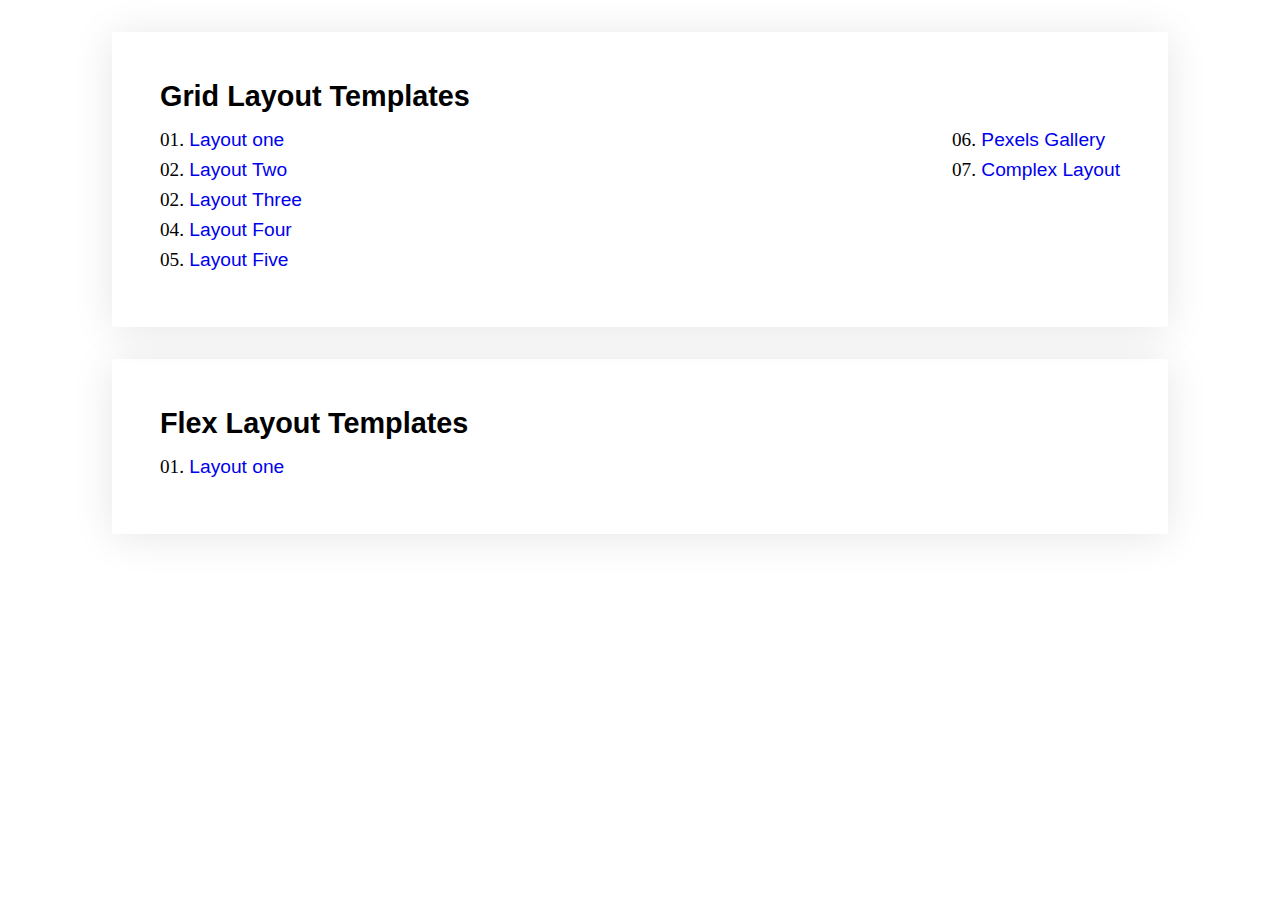
<file: index.html>
<!DOCTYPE html>
<html lang="en">
  <head>
    <meta charset="UTF-8" />
    <meta http-equiv="X-UA-Compatible" content="IE=edge" />
    <meta name="viewport" content="width=device-width, initial-scale=1.0" />
    <title>CSS Essentials || Jab</title>

    <link rel="stylesheet" href="style/reset.css" />
    <link rel="stylesheet" href="style/app.css" />
  </head>
  <body>
    <main>
      <div class="container">
        <!-- Part One -->
        <div class="part-one main">
          <h2>Grid Layout Templates</h2>
          <div class="grid-list">
            <ul class="d-flex">
              <div>
                <li>
                  <span>01.</span>
                  <a href="./Grid/Layout-one.htm" target="_blank">Layout one</a>
                </li>
                <li>
                  <span>02.</span>
                  <a href="./Grid/Layout-two.htm" target="_blank">Layout Two</a>
                </li>
                <li>
                  <span>02.</span>
                  <a href="./Grid/Layout-three.htm" target="_blank"
                    >Layout Three</a
                  >
                </li>
                <li>
                  <span>04.</span>
                  <a href="./Grid/Layout-four.htm" target="_blank"
                    >Layout Four</a
                  >
                </li>
                <li>
                  <span>05.</span>
                  <a href="./Grid/Layout-five.htm" target="_blank"
                    >Layout Five</a
                  >
                </li>
              </div>
              <div>
                <li>
                  <span>06.</span>
                  <a href="./Grid/Gallery.htm" target="_blank"
                    >Pexels Gallery</a
                  >
                </li>
                <li>
                  <span>07.</span>
                  <a href="./Grid/template-one.htm" target="_blank"
                    >Complex Layout</a
                  >
                </li>
              </div>
            </ul>
          </div>
        </div>
        <!-- Part Two -->
        <div class="part-two main">
          <h2>Flex Layout Templates</h2>
          <div class="flex-list">
            <ul>
              <li>
                <span>01.</span>
                <a href="./Flex/Layout-one.htm">Layout one</a>
              </li>
            </ul>
          </div>
        </div>
      </div>
    </main>
  </body>
</html>
</file>
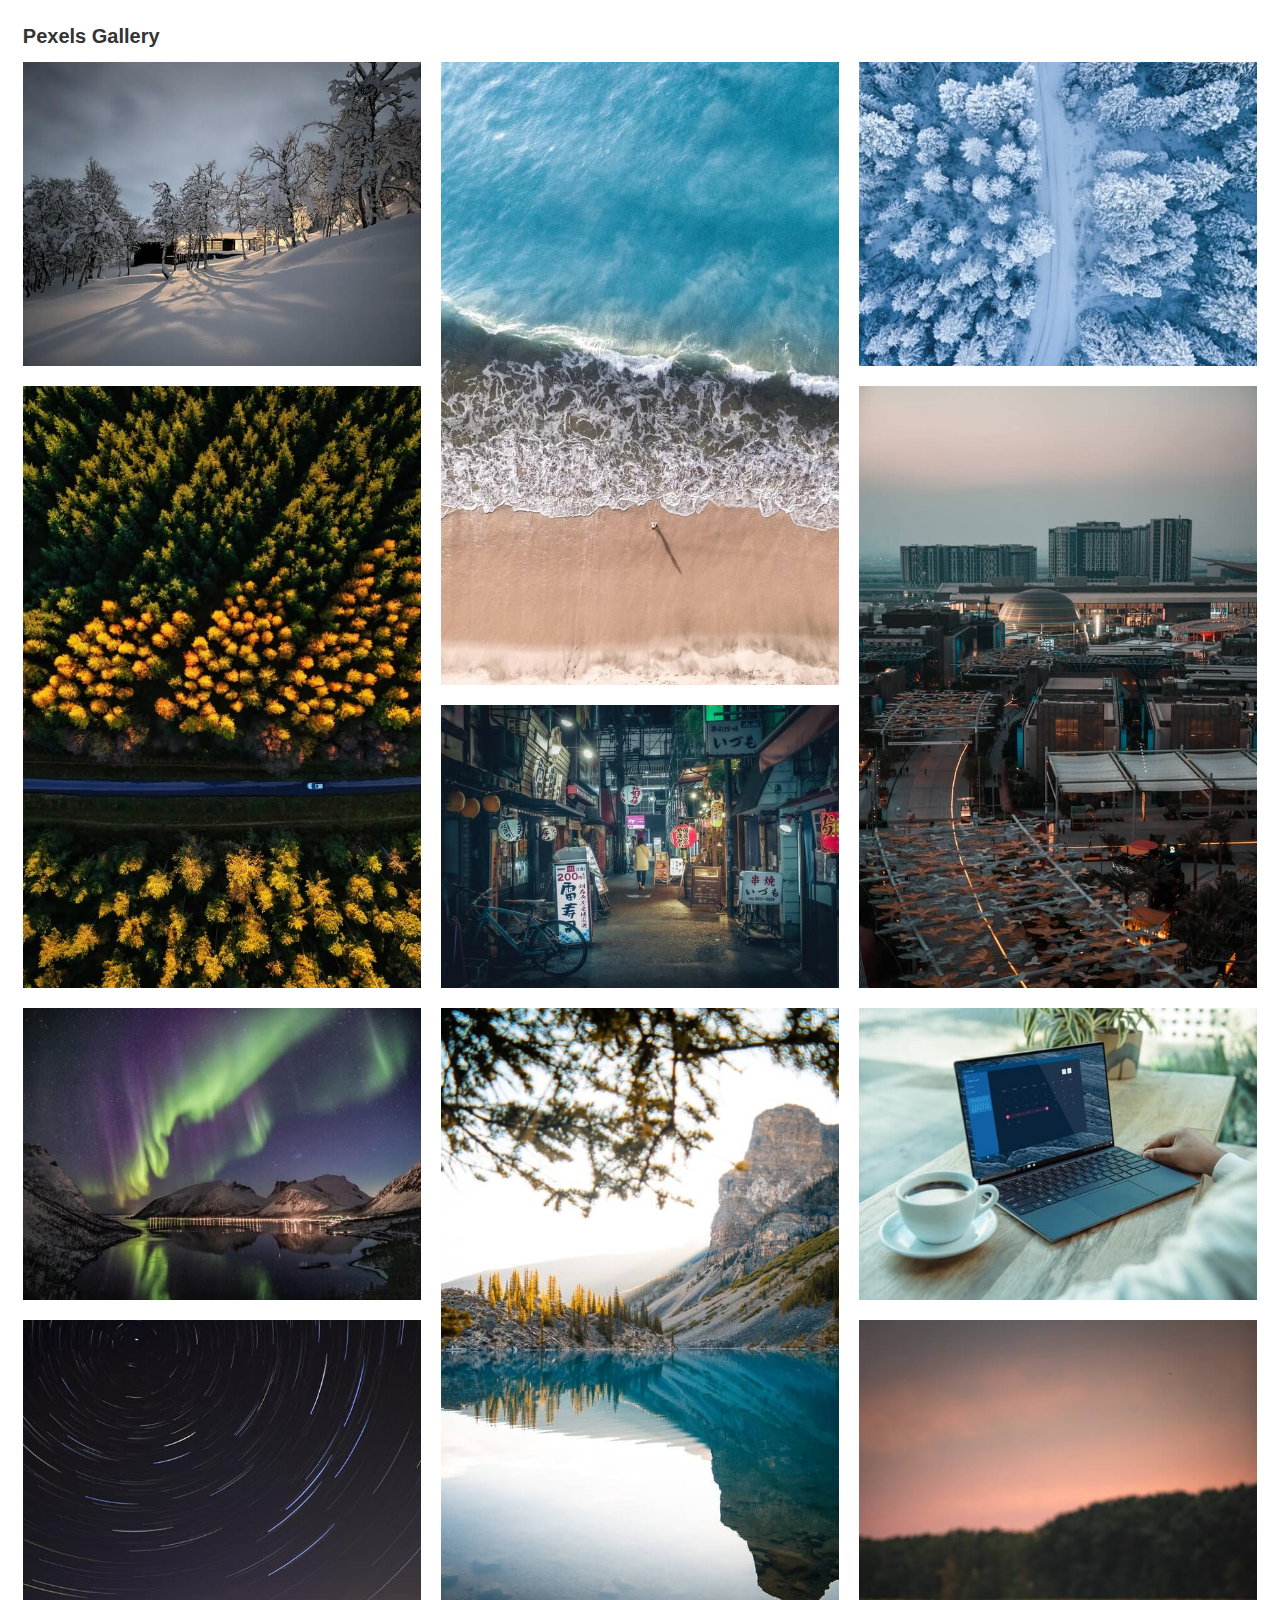
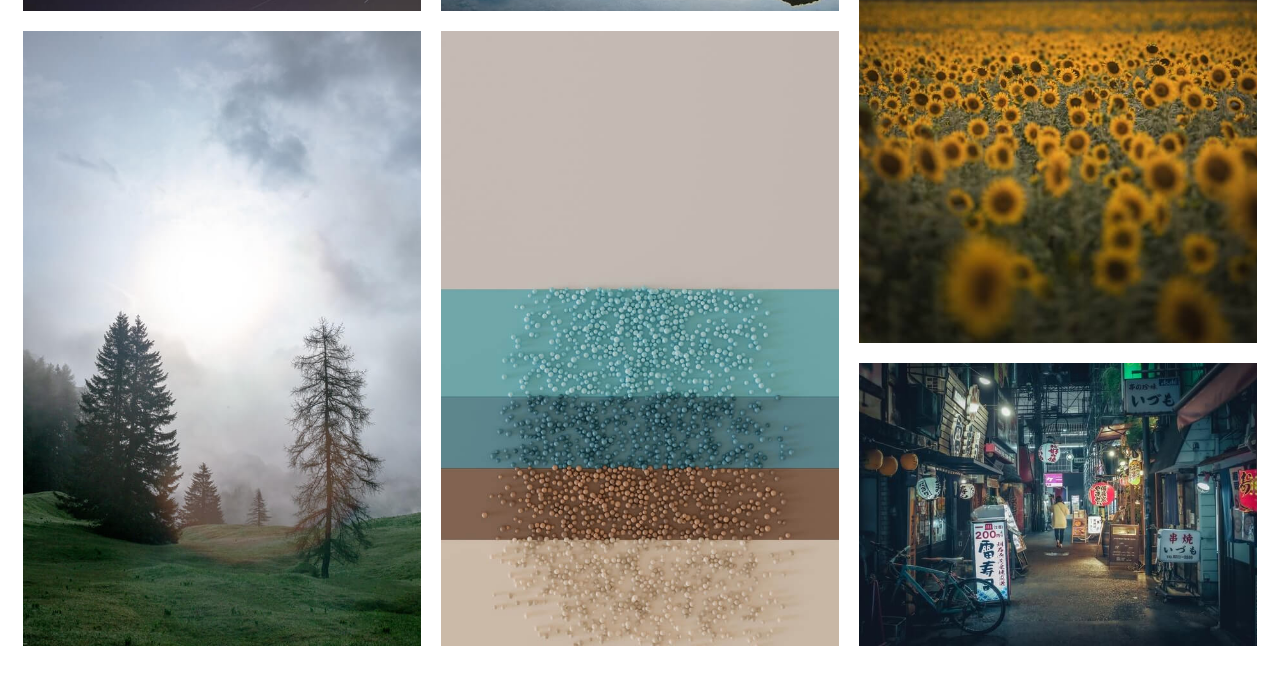
<file: Grid/Gallery.htm>
<!DOCTYPE html>
<html lang="en">
  <head>
    <meta charset="UTF-8" />
    <meta http-equiv="X-UA-Compatible" content="IE=edge" />
    <meta name="viewport" content="width=device-width, initial-scale=1.0" />
    <title>Gallery || Css Grid</title>
    <style>
      *,
      *::after,
      *::before {
        margin: 0;
        padding: 0;
        box-sizing: inherit;
      }

      html {
        box-sizing: border-box;
        font-size: 62.5%;
      }

      body {
        font-family: sans-serif;
        color: #333;
        font-weight: 600;
        line-height: 1.6;
      }

      h1 {
        text-align: left;
        font-size: 2rem;
        margin-left: 10px;
      }

      .container {
        max-width: 98%;
        margin: 2rem auto;
      }

      .gallery img {
        width: 100%;
        height: 100%;
        object-fit: cover;
      }
      .gallery {
        display: grid;
        grid-template-columns: repeat(auto-fit, minmax(100px, 1fr));
      }

      .item--1 {
        grid-column: auto / span 4;
        grid-row: auto / span 2;
      }
      .item--2 {
        grid-column: auto / span 4;
      }
      .item--3 {
        grid-column: auto / span 4;
        grid-row: auto / span 2;
      }
      figure {
        margin: 10px;
      }
    </style>
  </head>
  <body>
    <div class="container">
      <h1>Pexels Gallery</h1>
      <div class="gallery">
        <figure class="gallery_item item--2">
          <img src="tinified/random.jpg" alt="snow" />
        </figure>
        <figure class="gallery_item item--3">
          <img src="tinified/ver.jpg" alt="snow" />
        </figure>
        <figure class="gallery_item item--2">
          <img src="tinified/rect.jpg" alt="snow" />
        </figure>
        <figure class="gallery_item item--1">
          <img src="tinified/random2.jpg" alt="snow" />
        </figure>
        <figure class="gallery_item item--1">
          <img src="tinified/random3.jpg" alt="snow" />
        </figure>
        <figure class="gallery_item item--2">
          <img src="tinified/random5.jpg" alt="snow" />
        </figure>
        <figure class="gallery_item item--2">
          <img src="tinified/rect-1.jpg" alt="snow" />
        </figure>
        <figure class="gallery_item item--3">
          <img src="tinified/ver-1.jpg" alt="snow" />
        </figure>
        <figure class="gallery_item item--2">
          <img src="tinified/random6.jpg" alt="snow" />
        </figure>

        <figure class="gallery_item item--2">
          <img src="tinified/rect-2.jpg" alt="snow" />
        </figure>
        <figure class="gallery_item item--1">
          <img src="tinified/random1.jpg" alt="snow" />
        </figure>
        <figure class="gallery_item item--3">
          <img src="tinified/ver-2.jpg" alt="snow" />
        </figure>
        <figure class="gallery_item item--1">
          <img src="tinified/random4.jpg" alt="snow" />
        </figure>
        <figure class="gallery_item item--2">
          <img src="tinified/random5.jpg" alt="snow" />
        </figure>
      </div>
    </div>
  </body>
</html>
</file>
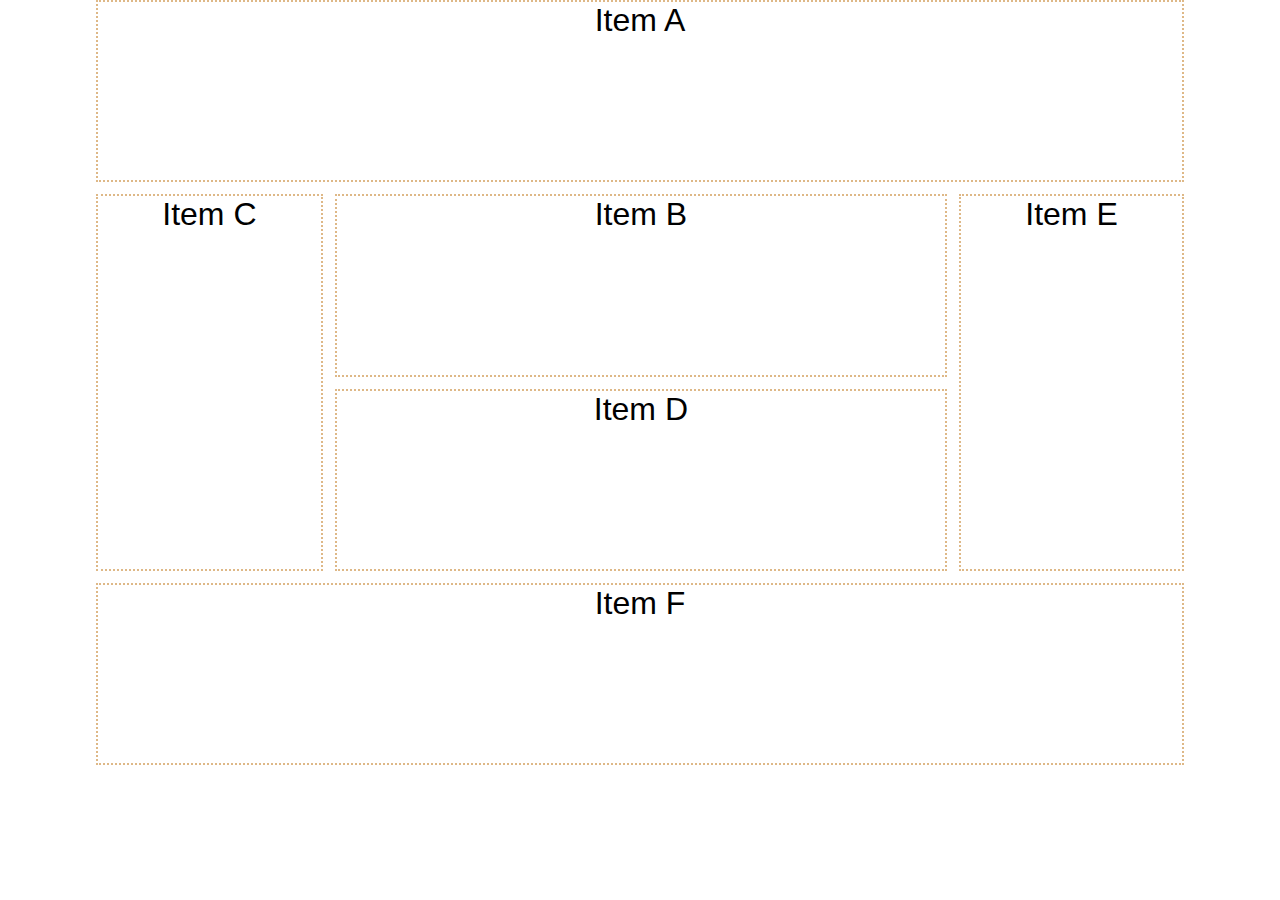
<file: Grid/Layout-five.htm>
<!DOCTYPE html>
<html lang="en">
  <head>
    <meta charset="UTF-8" />
    <meta http-equiv="X-UA-Compatible" content="IE=edge" />
    <meta name="viewport" content="width=device-width, initial-scale=1.0" />
    <title>Layout One</title>
    <style>
      * {
        margin: 0;
        padding: 0;
        box-sizing: border-box;
      }
      body {
        font-family: sans-serif;
        font-size: 2rem;
      }
      .container {
        max-width: 1120px;
        margin: 0 auto;
        padding: 0 1rem;
        text-align: center;
      }
      [class^="box-"] {
        border: 2px dotted burlywood;
      }
      .main {
        height: 85vh;
        display: grid;
        grid-gap: 0.75rem;
        grid-template-areas:
          "a a a a  a a a a  a a a a"
          "c c b b  b b b b  b b e e"
          "c c d d  d d d d  d d e e"
          "f f f f  f f f f  f f f f";
      }

      .box-one {
        grid-area: a;
      }

      .box-two {
        grid-area: b;
      }

      .box-three {
        grid-area: c;
      }

      .box-four {
        grid-area: d;
      }

      .box-five {
        grid-area: e;
      }

      .box-six {
        grid-area: f;
      }

      /* tablet */
      @media (max-width: 768px) {
        .main {
          grid-template-areas:
            "a a a a  a a a a  a a a a"
            "b b b b  b b b b  b b b b"
            "c c d d  d d d d  d d d d"
            "c c d d  d d d d  d d d d"
            "c c d d  d d d d  d d d d"
            "c c d d  d d d d  d d d d"
            "e e f f  f f f f  f f f f";
        }
      }

      /* mobile */
      @media (max-width: 480px) {
        .main {
          grid-template-areas:
            "a a a a  a a a a  a a a a"
            "b b b b  b b b b  b b b b"
            "d d d d  d d d d  d d d d"
            "d d d d  d d d d  d d d d"
            "d d d d  d d d d  d d d d"
            "c c c c  c c c c  c c c c"
            "e e e e  e e e e  e e e e"
            "f f f f  f f f f  f f f f";
        }
      }
    </style>
  </head>
  <body>
    <div class="container">
      <div class="main">
        <div class="box-one">Item A</div>
        <div class="box-two">Item B</div>
        <div class="box-three">Item C</div>
        <div class="box-four">Item D</div>
        <div class="box-five">Item E</div>
        <div class="box-six">Item F</div>
      </div>
    </div>
  </body>
</html>
</file>
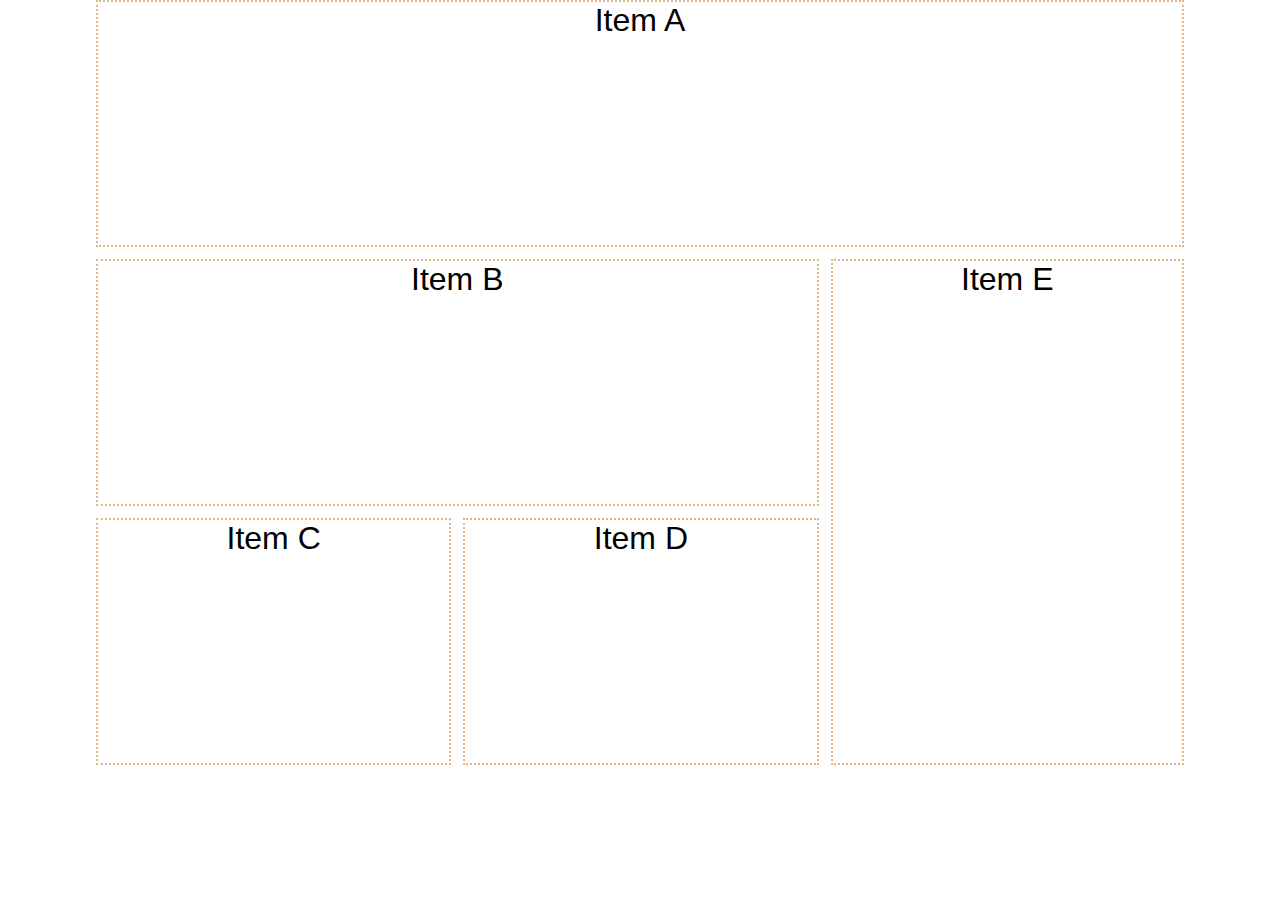
<file: Grid/Layout-four.htm>
<!DOCTYPE html>
<html lang="en">
  <head>
    <meta charset="UTF-8" />
    <meta http-equiv="X-UA-Compatible" content="IE=edge" />
    <meta name="viewport" content="width=device-width, initial-scale=1.0" />
    <title>Layout One</title>
    <style>
      * {
        margin: 0;
        padding: 0;
        box-sizing: border-box;
      }
      body {
        font-family: sans-serif;
        font-size: 2rem;
      }
      .container {
        max-width: 1120px;
        margin: 0 auto;
        padding: 0 1rem;
        text-align: center;
      }
      [class^="box-"] {
        border: 2px dotted burlywood;
      }
      .main {
        height: 85vh;
        display: grid;
        grid-gap: 0.75rem;
        grid-template-areas:
          "a a a a  a a a a  a a a a"
          "b b b b  b b b b  e e e e"
          "c c c c  d d d d  e e e e";
      }

      .box-one {
        grid-area: a;
      }

      .box-two {
        grid-area: b;
      }

      .box-three {
        grid-area: c;
      }

      .box-four {
        grid-area: d;
      }

      .box-five {
        grid-area: e;
      }

      /* mobile */
      @media (max-width: 480px) {
        .main {
          grid-template-areas:
            "a a a a  a a a a  a a a a"
            "b b b b  b b b b  b b b b"
            "b b b b  b b b b  b b b b"
            "c c c c  c c d d  d d d d"
            "e e e e  e e e e  e e e e";
        }
      }
      @media (max-width: 768px) {
      }
    </style>
  </head>
  <body>
    <div class="container">
      <div class="main">
        <div class="box-one">Item A</div>
        <div class="box-two">Item B</div>
        <div class="box-three">Item C</div>
        <div class="box-four">Item D</div>
        <div class="box-five">Item E</div>
      </div>
    </div>
  </body>
</html>
</file>
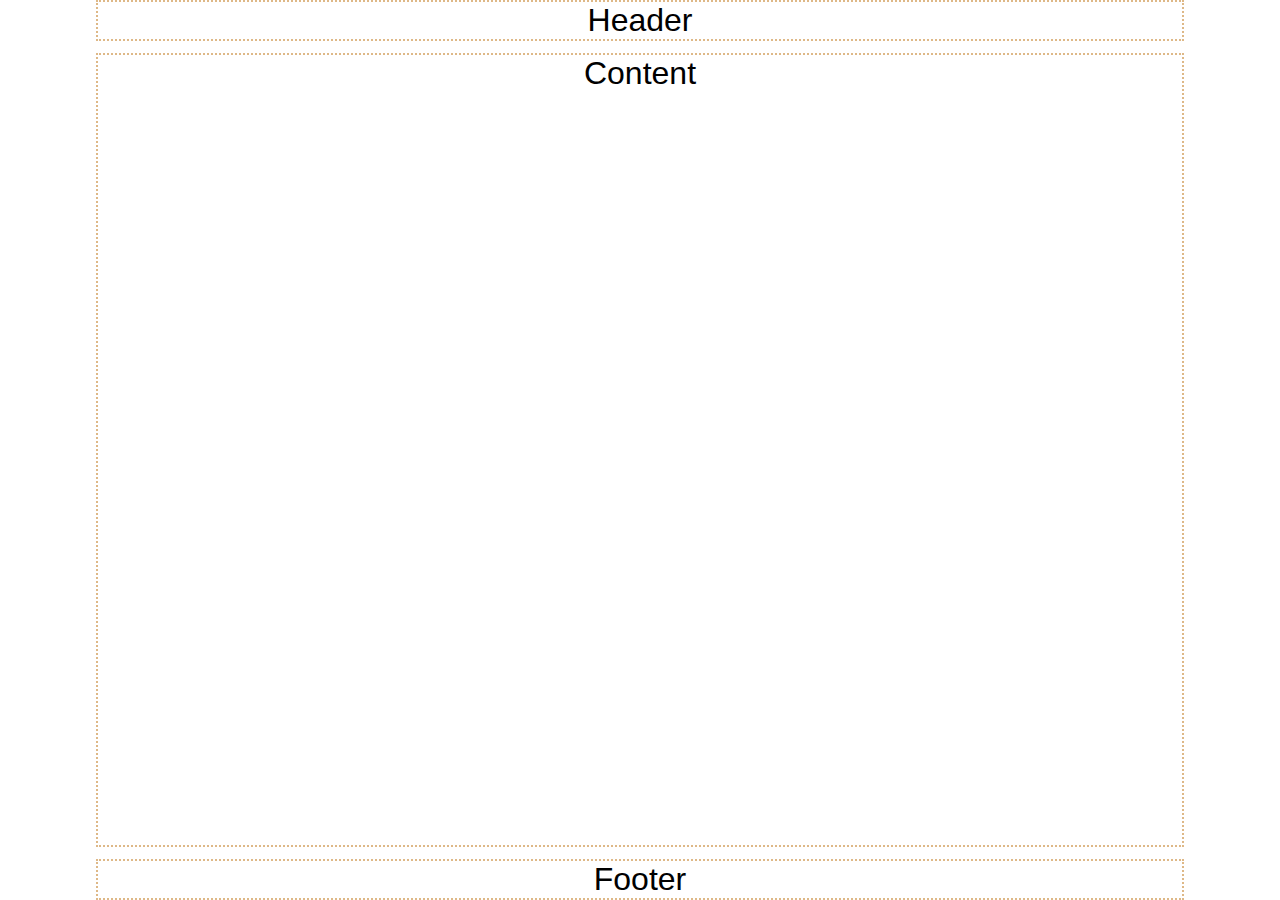
<file: Grid/Layout-one.htm>
<!DOCTYPE html>
<html lang="en">
  <head>
    <meta charset="UTF-8" />
    <meta http-equiv="X-UA-Compatible" content="IE=edge" />
    <meta name="viewport" content="width=device-width, initial-scale=1.0" />
    <title>Layout One</title>
    <style>
      * {
        margin: 0;
        padding: 0;
        box-sizing: border-box;
      }
      body {
        font-family: sans-serif;
        font-size: 2rem;
      }
      .container {
        max-width: 1120px;
        margin: 0 auto;
        padding: 0 1rem;
        text-align: center;
      }
      [class^="box-"] {
        border: 2px dotted burlywood;
      }
      .main {
        display: grid;
        grid-gap: 0.75rem;
        grid-template-rows: auto 1fr auto;
        height: 100vh;
      }
      @media (max-width: 480px) {
      }
      @media (max-width: 768px) {
      }
    </style>
  </head>
  <body>
    <div class="container">
      <div class="main">
        <div class="box-one">Header</div>
        <div class="box-two">Content</div>
        <div class="box-three">Footer</div>
      </div>
    </div>
  </body>
</html>
</file>
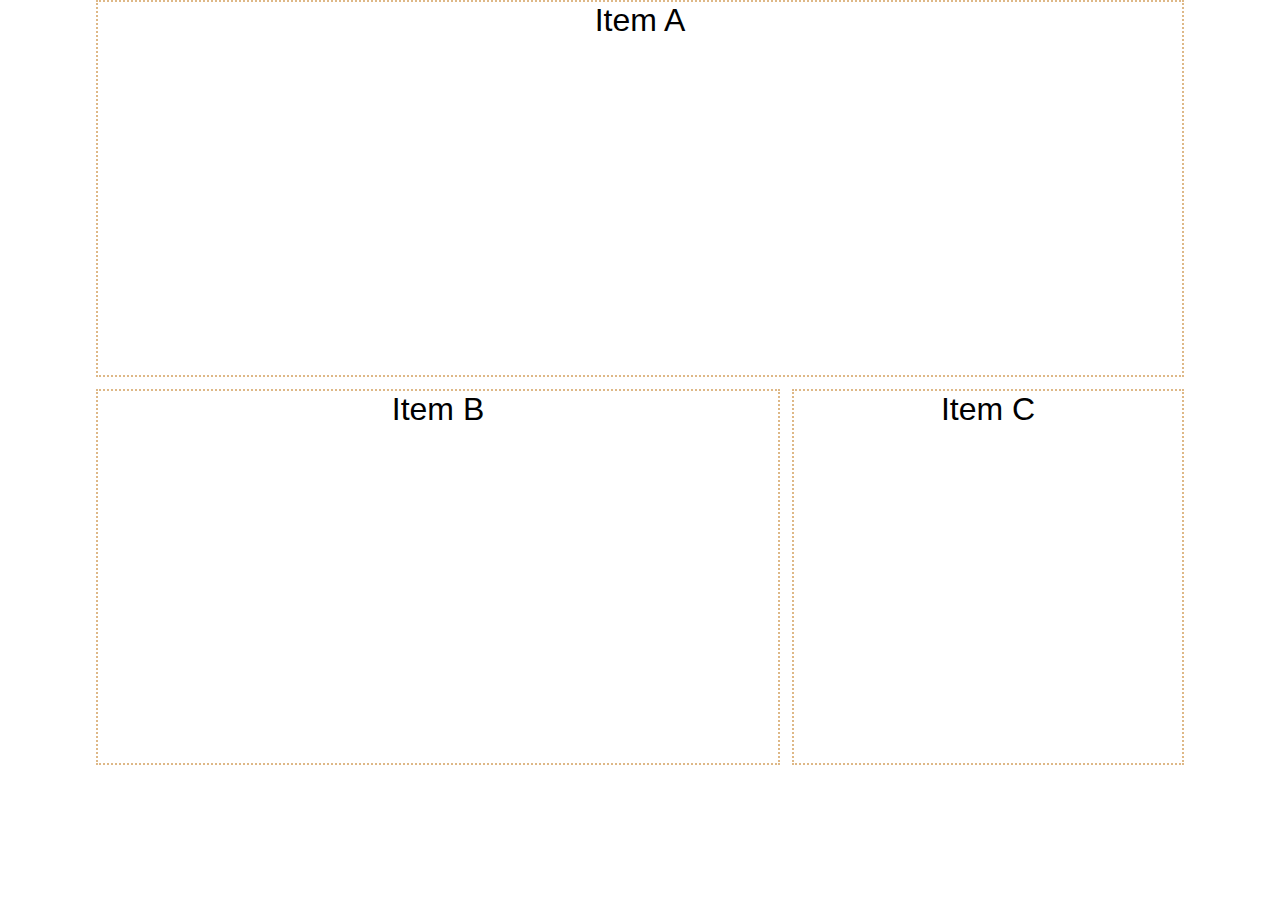
<file: Grid/Layout-three.htm>
<!DOCTYPE html>
<html lang="en">
  <head>
    <meta charset="UTF-8" />
    <meta http-equiv="X-UA-Compatible" content="IE=edge" />
    <meta name="viewport" content="width=device-width, initial-scale=1.0" />
    <title>Layout One</title>
    <style>
      * {
        margin: 0;
        padding: 0;
        box-sizing: border-box;
      }
      body {
        font-family: sans-serif;
        font-size: 2rem;
      }
      .container {
        max-width: 1120px;
        margin: 0 auto;
        padding: 0 1rem;
        text-align: center;
      }
      [class^="box-"] {
        border: 2px dotted burlywood;
      }
      .main {
        height: 85vh;
        display: grid;
        grid-gap: 0.75rem;
        grid-template-areas:
          "a a a a  a a a a  a a a a"
          "b b b b  b b b b  c c c c";
      }

      .box-one {
        grid-area: a;
      }

      .box-two {
        grid-area: b;
      }

      .box-three {
        grid-area: c;
      }

      /* mobile */
      @media (max-width: 480px) {
        .main {
          grid-template-areas:
            "a a a a  a a a a  a a a a"
            "b b b b  b b b b  b b b b"
            "b b b b  b b b b  b b b b"
            "c c c c  c c c c  c c c c";
        }
      }
      @media (max-width: 768px) {
      }
    </style>
  </head>
  <body>
    <div class="container">
      <div class="main">
        <div class="box-one">Item A</div>
        <div class="box-two">Item B</div>
        <div class="box-three">Item C</div>
      </div>
    </div>
  </body>
</html>
</file>
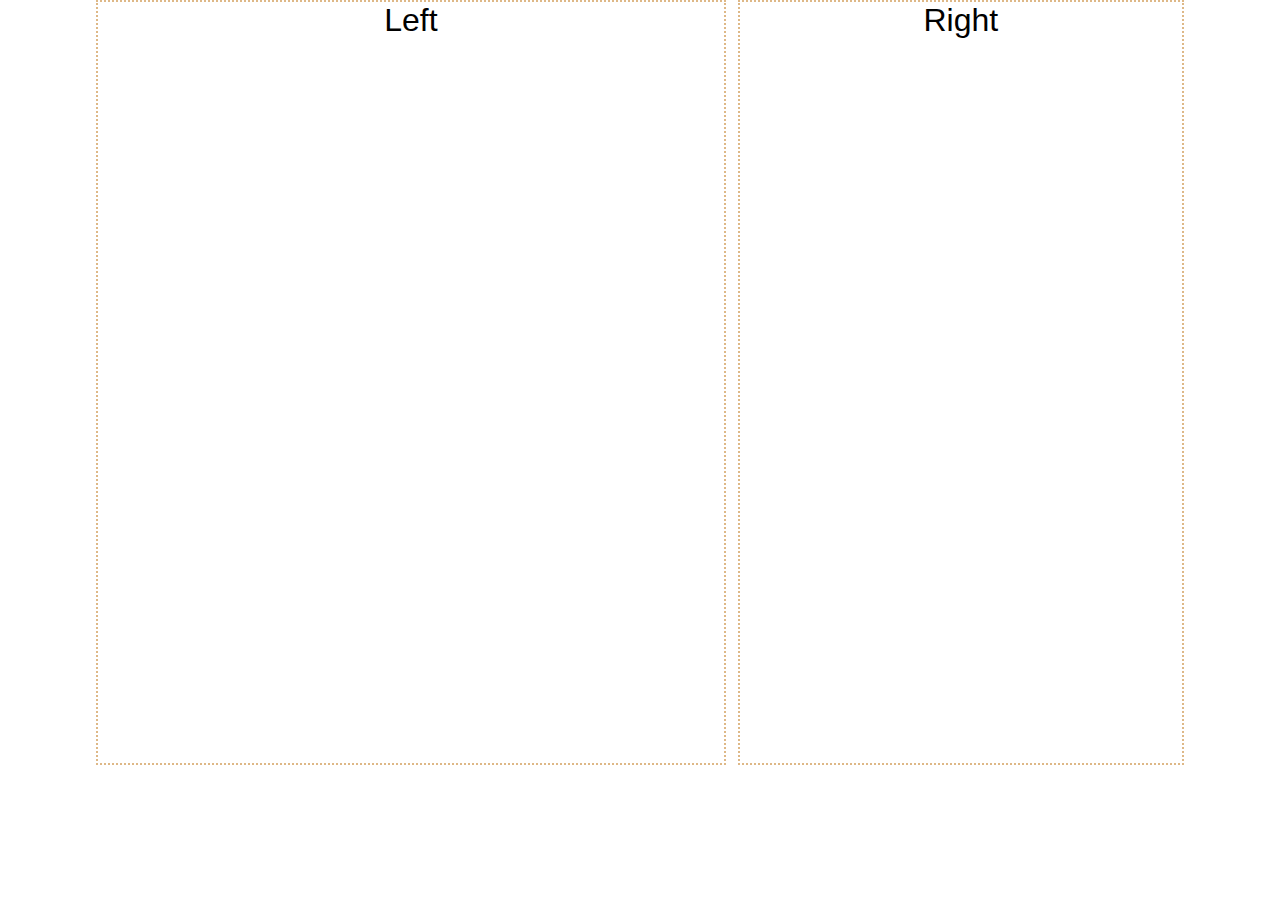
<file: Grid/Layout-two.htm>
<!DOCTYPE html>
<html lang="en">
  <head>
    <meta charset="UTF-8" />
    <meta http-equiv="X-UA-Compatible" content="IE=edge" />
    <meta name="viewport" content="width=device-width, initial-scale=1.0" />
    <title>Layout One</title>
    <style>
      * {
        margin: 0;
        padding: 0;
        box-sizing: border-box;
      }
      body {
        font-family: sans-serif;
        font-size: 2rem;
      }
      .container {
        max-width: 1120px;
        margin: 0 auto;
        padding: 0 1rem;
        text-align: center;
      }
      [class^="box-"] {
        border: 2px dotted burlywood;
      }
      .main {
        height: 85vh;
        display: grid;
        grid-gap: 0.75rem;
        grid-template-columns: repeat(12, 1fr);
      }
      .box-one {
        grid-column: 1/8;
      }
      .box-two {
        grid-column: 8/13;
      }
      /* mobile */
      @media (max-width: 480px) {
        .main {
          grid-template-columns: 100%;
          /* optional */
          grid-template-rows: repeat(2, 1fr);
        }
        .box-one,
        .box-two {
          grid-column: inherit;
        }
      }
      @media (max-width: 768px) {
      }
    </style>
  </head>
  <body>
    <div class="container">
      <div class="main">
        <div class="box-one">Left</div>
        <div class="box-two">Right</div>
      </div>
    </div>
  </body>
</html>
</file>
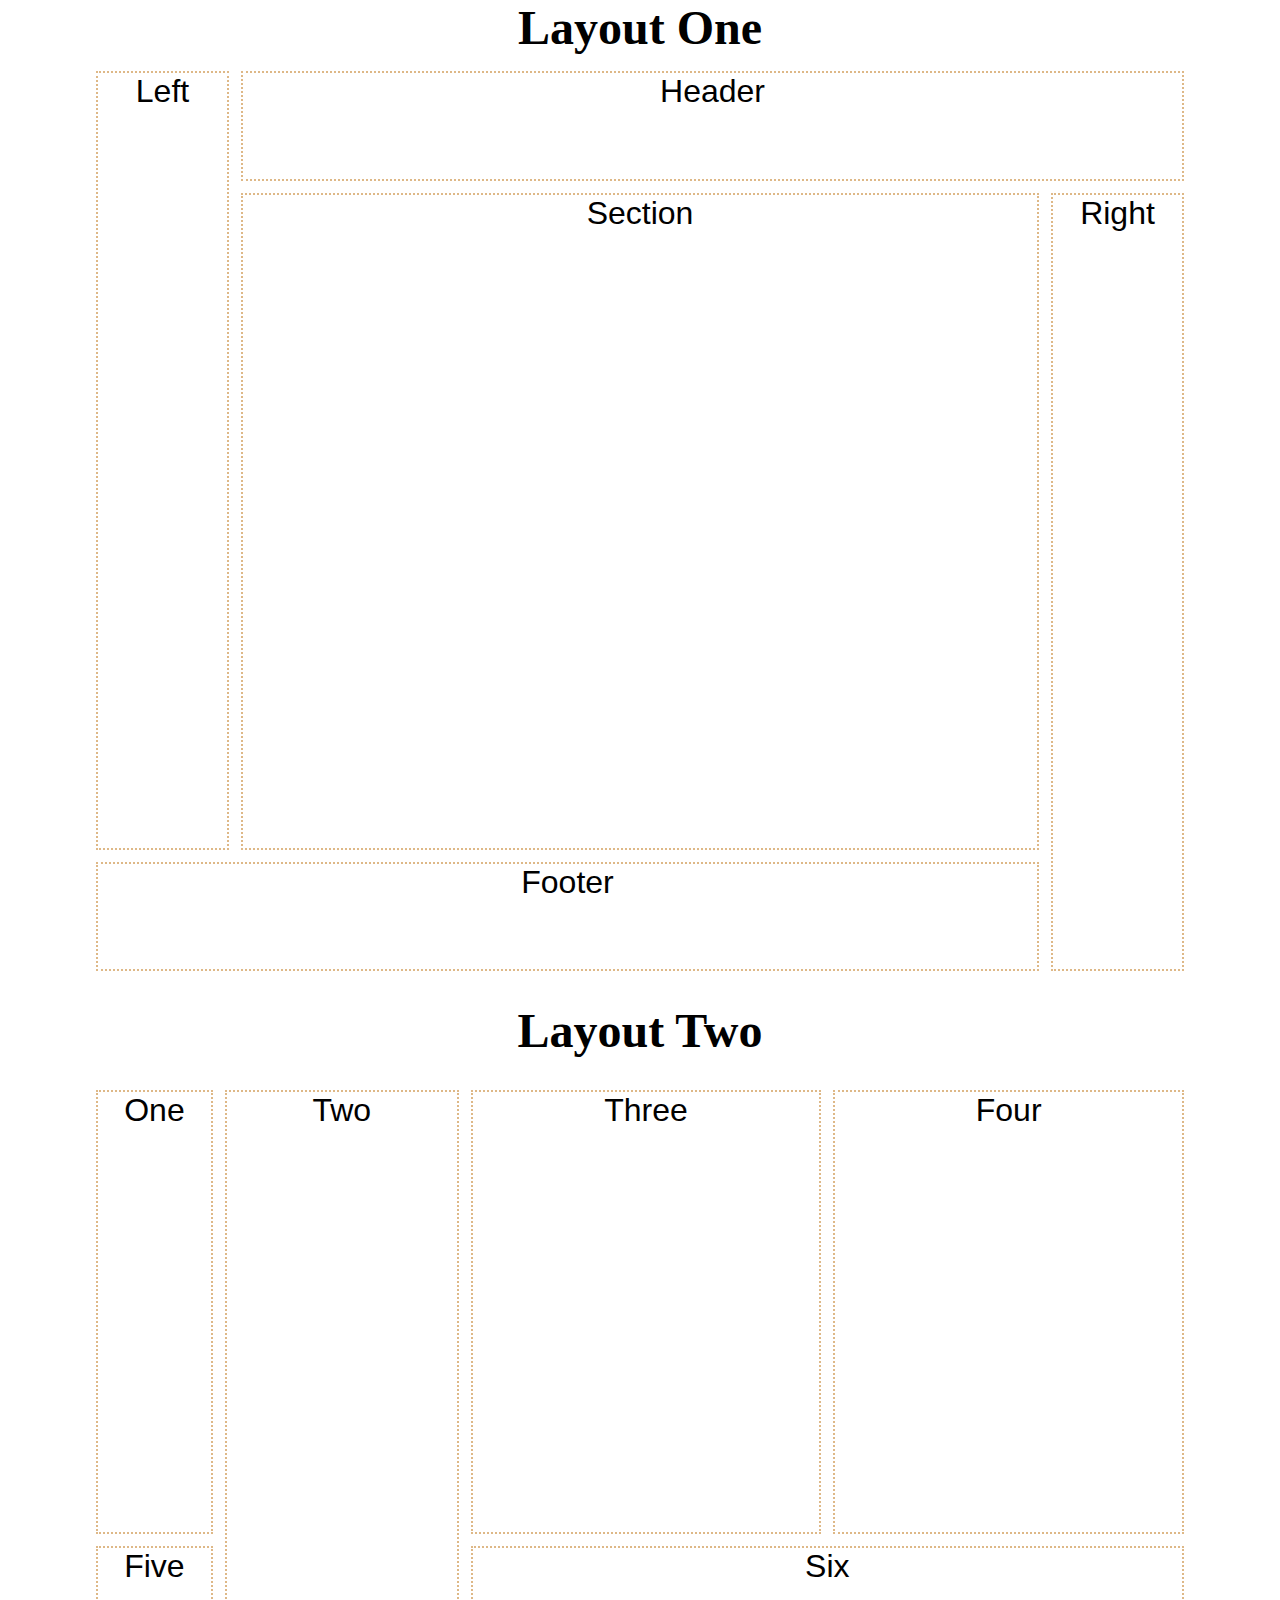
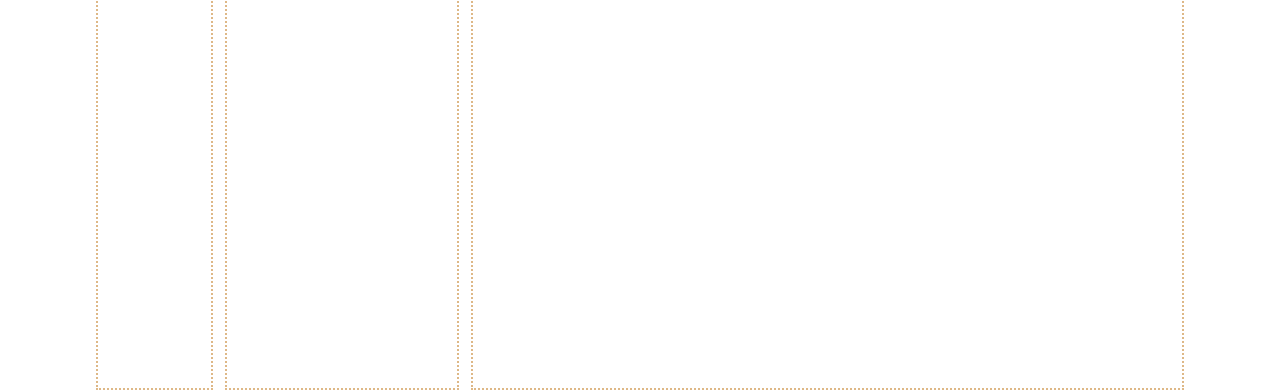
<file: Grid/template-one.htm>
<!DOCTYPE html>
<html lang="en">
  <head>
    <meta charset="UTF-8" />
    <meta http-equiv="X-UA-Compatible" content="IE=edge" />
    <meta name="viewport" content="width=device-width, initial-scale=1.0" />
    <title>Layout One</title>
    <style>
      * {
        margin: 0;
        padding: 0;
        box-sizing: border-box;
      }
      body {
        font-family: sans-serif;
        font-size: 2rem;
      }
      .container {
        max-width: 1120px;
        margin: 0 auto;
        padding: 0 1rem;
        text-align: center;
      }
      [class^="box-"] {
        border: 2px dotted burlywood;
      }
      h2 {
        font-family: cursive;
      }
      .main {
        display: grid;
        gap: 0.75rem;
        height: 100vh;
        grid-template-areas:
          "left   header    header"
          "left   section   right"
          "footer footer    right";
        grid-template-columns: 1fr 6fr 1fr;
        grid-template-rows: 1fr 6fr 1fr;
      }
      .main .box-one {
        grid-area: header;
      }
      .main .box-two {
        grid-area: section;
      }
      .main .box-three {
        grid-area: right;
      }
      .main .box-four {
        grid-area: left;
      }
      .main .box-five {
        grid-area: footer;
      }

      /* Layour two */
      .main--1 {
        display: grid;
        gap: 0.75rem;
        height: 100vh;
        grid-template-areas:
          "one  two three four"
          "one  two three four"
          "five two six   six"
          "five two six   six";
        grid-template-columns: 1fr 2fr 3fr 3fr;
        grid-template-rows: 1fr 3fr 1fr 3fr;
      }

      .main--1 .box-one {
        grid-area: one;
      }
      .main--1 .box-two {
        grid-area: two;
      }
      .main--1 .box-three {
        grid-area: three;
      }
      .main--1 .box-four {
        grid-area: four;
      }
      .main--1 .box-five {
        grid-area: five;
      }
      .main--1 .box-six {
        grid-area: six;
      }

      /* desktop */
      @media (max-width: 768px) {
        /* layout one */
        .main {
          grid-template-areas:
            "header   header"
            "section  section"
            "left     right"
            "footer   footer";
          grid-template-columns: 1fr 1fr;
          grid-template-rows: 1fr 6fr 2fr 1fr;
        }
        /* Layout two */
        .main--1 {
          grid-template-areas:
            "one   three"
            "two   two"
            "four  five"
            "six   six";
          grid-template-columns: 1fr 1fr;
          grid-template-rows: 1fr 2fr 2fr 4fr;
        }
      }

      @media (max-width: 480px) {
        /* layout one */
        .main {
          grid-template-areas:
            "header"
            "left"
            "right"
            "section"
            "footer";
          grid-template-columns: 1fr;
          grid-template-rows: 1fr 2fr 2fr 6fr 1fr;
        }
        /* Layout two */
        .main--1 {
          grid-template-areas:
            "one"
            "two"
            "three"
            "four"
            "five"
            "six";
          grid-template-columns: 1fr;
          grid-template-rows: 1fr 2fr 2fr 2fr 2fr 3fr;
        }
      }
    </style>
  </head>
  <body>
    <div class="container">
      <h2 style="margin-bottom: 1rem">Layout One</h2>
      <div class="main">
        <div class="box-one">Header</div>
        <div class="box-two">Section</div>
        <div class="box-three">Right</div>
        <div class="box-four">Left</div>
        <div class="box-five">Footer</div>
      </div>
      <!-- layout two -->
      <h2 style="margin: 2rem 0">Layout Two</h2>
      <div class="main--1">
        <div class="box-one">One</div>
        <div class="box-two">Two</div>
        <div class="box-three">Three</div>
        <div class="box-four">Four</div>
        <div class="box-five">Five</div>
        <div class="box-six">Six</div>
      </div>
    </div>
  </body>
</html>
</file>
<file: style/app.css>
body {
  font-size: 1.2rem;
  font-family: sans-serif;
}

.main {
  box-shadow: 0 3px 42px rgb(0 0 0 / 10%);
  padding: 3rem;
  margin: 2rem 1rem;
  background: #ccc0;
  border-radius: 0.2rem;
}

.container {
  max-width: 1120px;
  margin: 0 auto;
  padding: 0 1rem;
}

h2 {
  margin-bottom: 1rem;
  font-weight: 600;
}

.main span {
  font-family: cursive;
}

.main li {
  font-family: "Lucida Sans", "Lucida Sans Regular", "Lucida Grande",
    "Lucida Sans Unicode", Geneva, Verdana, sans-serif;
  font-weight: 400;
  margin-bottom: 0.5rem;
}

.main li a:hover {
  text-decoration: underline;
}

.d-flex {
  display: flex;
  flex-direction: row;
  justify-content: space-between;
}

@media (max-width: 575px) {
  body {
    font-size: 1rem;
  }
  .main {
    margin: 2rem 1rem;
  }
  h2 {
    font-size: 1.25rem;
  }
  .d-flex {
    flex-direction: column;
  }
}
</file>
